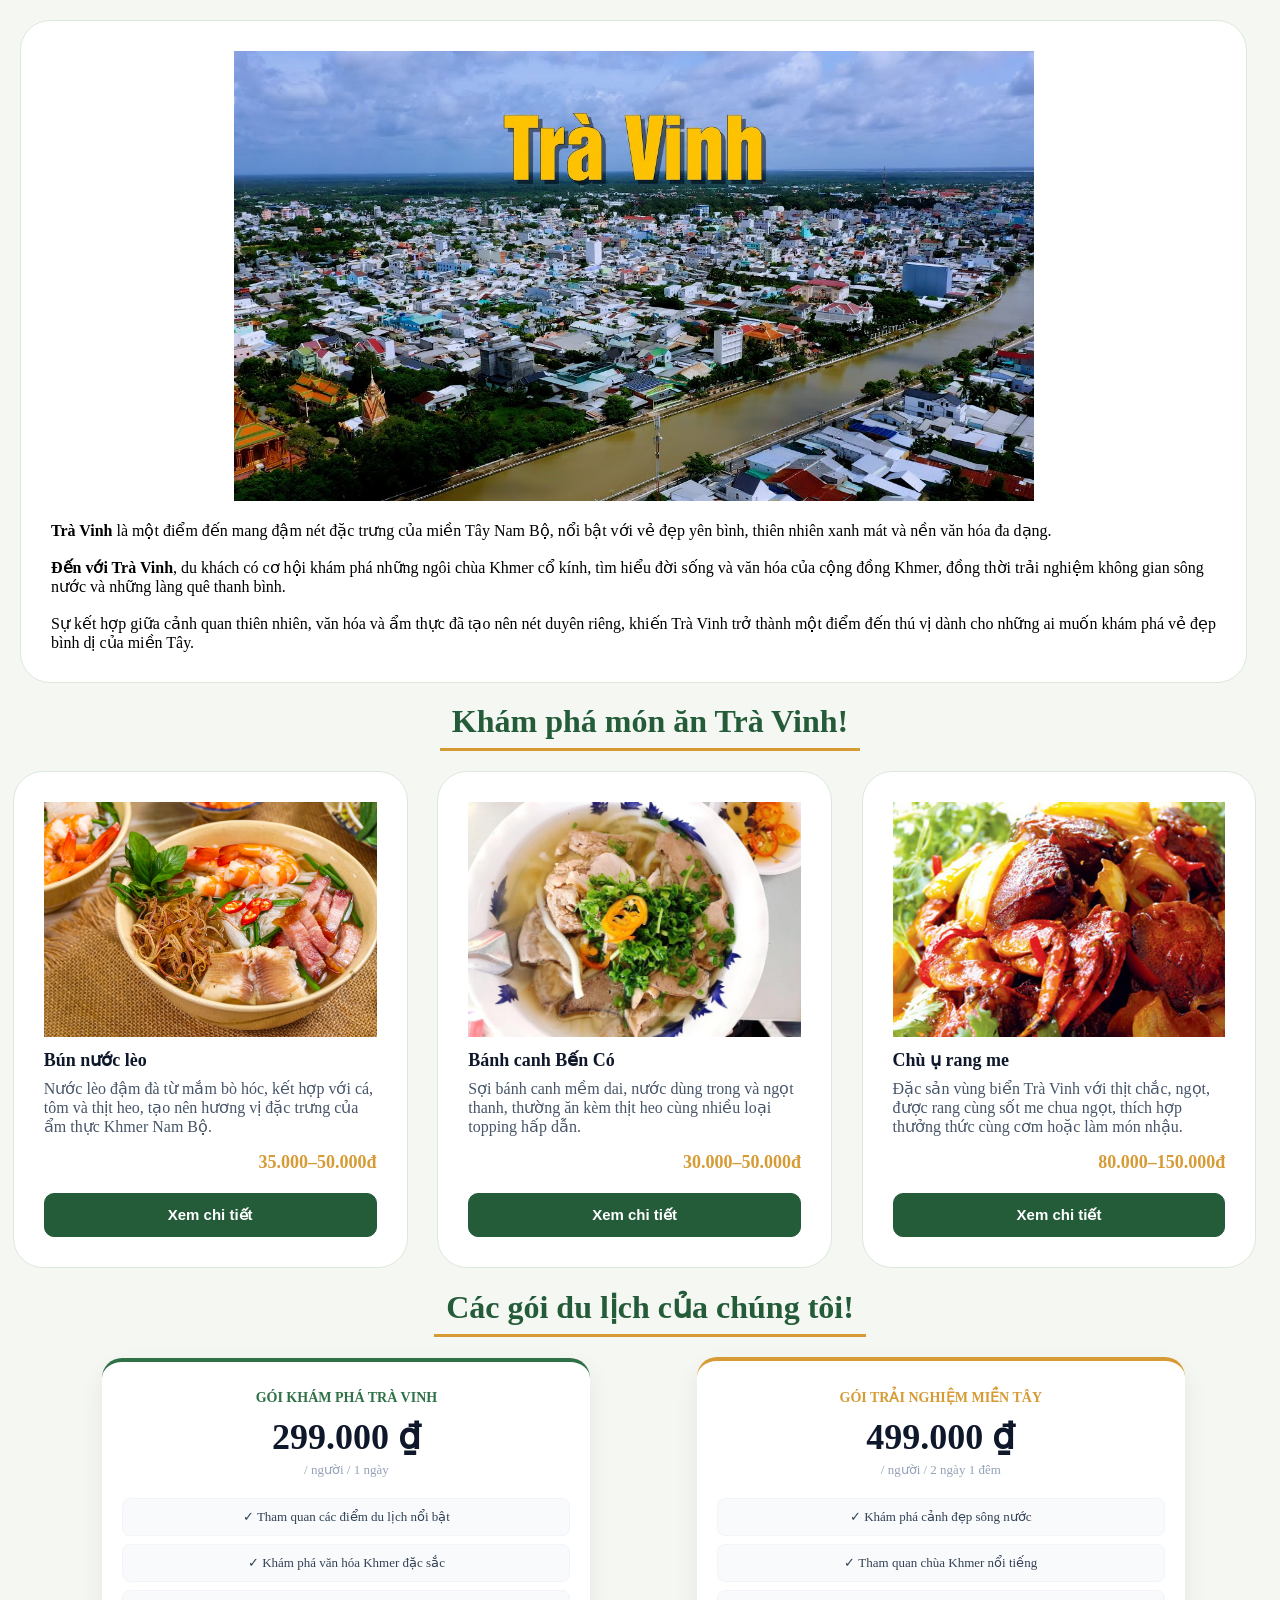
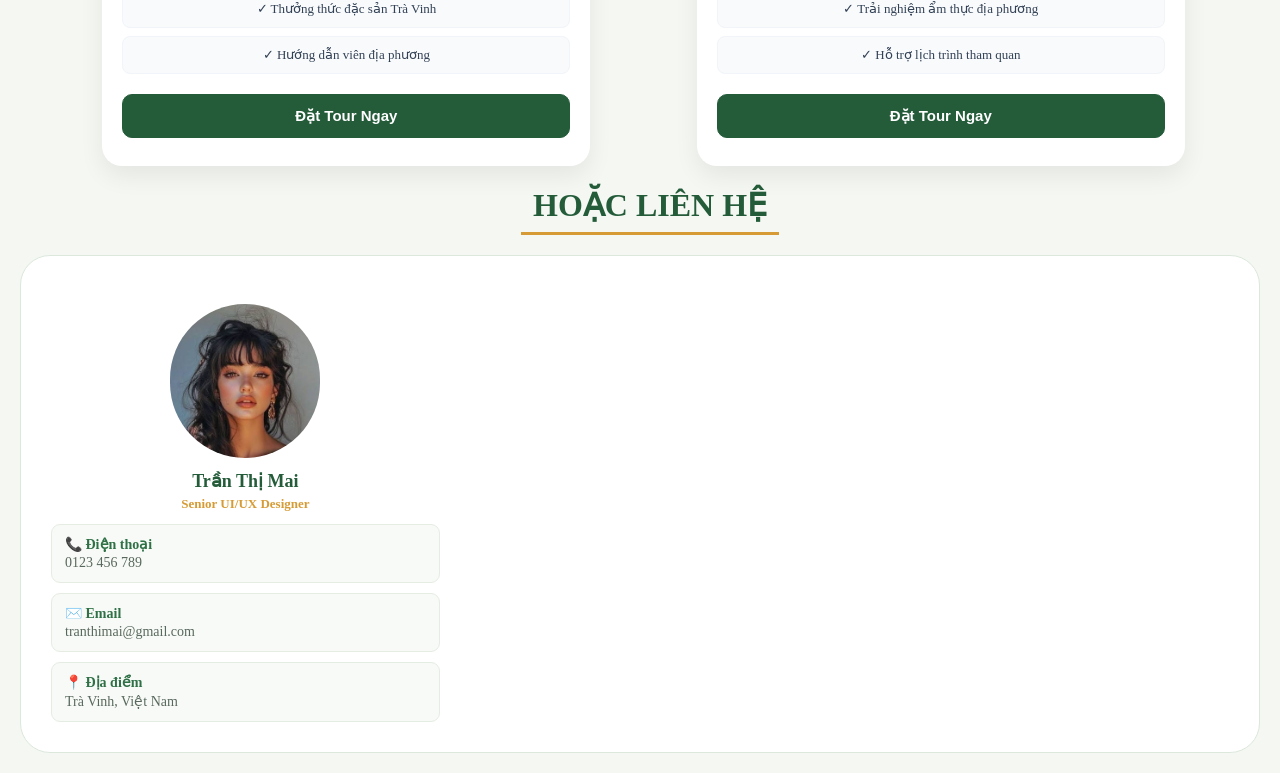
<file: demo-du-lich/index.html>
<body>
    <div id="main-text">
        <div class="card">
            <div style="text-align: center;">
                <img id="main-img" src="./main1.jpg" />
            </div>
            <div style="margin-top: 20px;">
                <b>Trà Vinh</b> là một điểm đến mang đậm nét đặc trưng của miền Tây Nam Bộ, nổi bật với vẻ đẹp yên bình, thiên nhiên xanh mát và nền văn hóa đa dạng. 
                <br /> <br />
                <b>Đến với Trà Vinh</b>, du khách có cơ hội khám phá những ngôi chùa Khmer cổ kính, tìm hiểu đời sống và văn hóa của cộng đồng Khmer, đồng thời trải nghiệm không gian sông nước và những làng quê thanh bình. 
                <br /> <br />
                Sự kết hợp giữa cảnh quan thiên nhiên, văn hóa và ẩm thực đã tạo nên nét duyên riêng, khiến Trà Vinh trở thành một điểm đến thú vị dành cho những ai muốn khám phá vẻ đẹp bình dị của miền Tây.
            </div>
        </div>
    </div>
    <h1 class="titles"> <span>Khám phá món ăn Trà Vinh!</span></h1>
    <div id="foodmenu">
        <div class="card menu">
            <img src="./food1.jpg" />
            <div class="menu-title">
                Bún nước lèo
            </div>
            <div class="menu-description">
                Nước lèo đậm đà từ mắm bò hóc, kết hợp với cá, tôm và thịt heo, tạo nên hương vị đặc trưng của ẩm thực Khmer Nam Bộ.
            </div>
            <div class="menu-price">
                35.000–50.000đ
            </div>
            <button class="order-button"> Xem chi tiết </button>
        </div>
        <div class="card menu">
            <img src="./food2.jpg" />
            <div class="menu-title">
                Bánh canh Bến Có
            </div>
            <div class="menu-description">
                Sợi bánh canh mềm dai, nước dùng trong và ngọt thanh, thường ăn kèm thịt heo cùng nhiều loại topping hấp dẫn.
            </div>
            <div class="menu-price">
                30.000–50.000đ
            </div>
            <button class="order-button"> Xem chi tiết </button>
        </div>
        <div class="card menu">
            <img src="./food3.jpg" />
            <div class="menu-title">
                Chù ụ rang me
            </div>
            <div class="menu-description">
                Đặc sản vùng biển Trà Vinh với thịt chắc, ngọt, được rang cùng sốt me chua ngọt, thích hợp thưởng thức cùng cơm hoặc làm món nhậu.
            </div>
            <div class="menu-price">
                80.000–150.000đ
            </div>
            <button class="order-button"> Xem chi tiết </button>
        </div>
    </div>
    <h1 class="titles"> <span>Các gói du lịch của chúng tôi!</span></h1>
    <div>
        <div class="pricing-card">
            <div class="pricing-plan">GÓI KHÁM PHÁ TRÀ VINH</div>
            <div class="pricing-amount">299.000 ₫</div>
            <div class="pricing-period">/ người / 1 ngày</div>
            
            <div class="pricing-feature">✓ Tham quan các điểm du lịch nổi bật</div>
            <div class="pricing-feature">✓ Khám phá văn hóa Khmer đặc sắc</div>
            <div class="pricing-feature">✓ Thưởng thức đặc sản Trà Vinh</div>
            <div class="pricing-feature">✓ Hướng dẫn viên địa phương</div>
        
            <button class="order-button">Đặt Tour Ngay</button>
        </div>
        
        <div class="pricing-card">
            <div class="pricing-plan">GÓI TRẢI NGHIỆM MIỀN TÂY</div>
            <div class="pricing-amount">499.000 ₫</div>
            <div class="pricing-period">/ người / 2 ngày 1 đêm</div>
            
            <div class="pricing-feature">✓ Khám phá cảnh đẹp sông nước</div>
            <div class="pricing-feature">✓ Tham quan chùa Khmer nổi tiếng</div>
            <div class="pricing-feature">✓ Trải nghiệm ẩm thực địa phương</div>
            <div class="pricing-feature">✓ Hỗ trợ lịch trình tham quan</div>
        
            <button class="order-button">Đặt Tour Ngay</button>
        </div>
        
    </div>
    <h1 class="titles"> <span>HOẶC LIÊN HỆ</span></h1>
    <div class="card">
        
        <div class="contact-div">
            <div style="text-align: center;">
                <img class="profile-avatar" src="./avatar2.jpg" alt="Avatar">
                <div class="profile-name">Trần Thị Mai</div>
                <div class="profile-role">Senior UI/UX Designer</div>
            </div>
            <div class="contact-item">
                <strong>📞 Điện thoại</strong>
                <span>0123 456 789</span>
            </div>

            <div class="contact-item">
                <strong>✉️ Email</strong>
                <span>tranthimai@gmail.com</span>
            </div>

            <div class="contact-item">
                <strong>📍 Địa điểm</strong>
                <span>Trà Vinh, Việt Nam</span>
            </div>
        </div>
        <div class="contact-div" >
            <iframe 
                src="https://www.google.com/maps/embed?pb=!1m18!1m12!1m3!1d3930.1346272273113!2d106.34670179089147!3d9.922744059992175!2m3!1f0!2f0!3f0!3m2!1i1024!2i768!4f13.1!3m3!1m2!1s0x31a0175ea296facb%3A0x55ded92e29068221!2zxJDhuqFpIEjhu41jIFRyw6AgVmluaA!5e0!3m2!1svi!2s!4v1790756628250!5m2!1svi!2s" 
                width="100%" height="420" style="border:0;" allowfullscreen="" loading="lazy" referrerpolicy="strict-origin-when-cross-origin"></iframe>
        </div>
    </div>
</body>

<style>
    * {
        margin: 0;
    }
    body {
        background-color: #f5f7f2;
        font-family: Tahoma;
    }
    #main-text {
        width: 99%;
        display: inline-block;
    }
    .card {
        background-color: white;
        padding: 30px;
        margin: 20px;
        border: 1px #dce8dc solid;
        border-radius: 30px;
        
    }
    #introduction > div {
        background-color: white;
        padding-top: 20px;
        font-size: 20px;
        text-align: center;
    }
    #image {
        width: 55%;
        display: inline-block;
        
    }
    #main-img {
        width: 100%;
        max-width: 800px;
    }
    .menu {
        width: 26%;
        display: inline-block;
        margin-left: 1%;
        margin-right: 1%;
    }
    .menu > img {
        width: 100%;
        height: 235px;
        object-fit: cover;
    }
    .menu-title {
        font-size: 18px;
        font-weight: 700;
        color: #0f172a;
        margin: 12px 0 8px 0;
    }
    .menu-description {
        font-size: 16px;
        color: #475569;
        font-weight: 400;
        margin: 0 0 16px 0;
    }
    .menu-price {
        text-align: end;
        font-size: 18px;
        font-weight: 700;
        color: #d69b35;
        margin: 0 0 8px 0;
    }
    .order-button {
        width: 100%;
        font-size: 15px;
        font-weight: 700;
        padding: 12px;
        background-color: #245c3a;
        color: #ffffff;
        border: 1px solid #245c3a;
        border-radius: 10px;
        margin: 12px 0 0 0;
    }
    .titles {
        font-family: "Georgia";
        color: #245c3a;
        margin-left: 20px;

        text-align: center;
    }
    .titles > span {
        display: inline-block;
        padding: 0 12px 8px;
        border-bottom: 3px solid #d69b35;
    }
    .pricing-card {
        background-color: #ffffff;
        border-radius: 20px;
        padding: 28px 20px;
        border-top: 4px solid #2f7047;
        box-shadow: 0 10px 25px #00000012;
        text-align: center;
        margin: 0 0 20px 0;
        width: 35%;
        display: inline-block;
        margin-top: 20px;
        margin-left: 8%;
    }

    .pricing-card:nth-child(2) {
        border-top: 4px solid #d69b35;
    }
    
    .pricing-plan {
        font-size: 14px;
        font-weight: 700;
        color: #d69b35;
        margin: 0 0 10px 0;
    }
    .pricing-card:first-child .pricing-plan {
        color: #2f7047;
    }

    .pricing-amount {
        font-size: 36px;
        font-weight: 700;
        color: #0f172a;
        margin: 0 0 4px 0;
    }

    .pricing-period {
        font-size: 13px;
        color: #94a3b8;
        margin: 0 0 20px 0;
    }

    .pricing-feature {
        background-color: #f8fafc;
        border: 1px solid #f1f5f9;
        border-radius: 8px;
        padding: 10px;
        font-size: 13px;
        color: #334155;
        margin: 0 0 8px 0;
        text-align: center;
    }

    .btn-group {
        background-color: #ffffff;
        border-radius: 16px;
        padding: 20px;
        border: 1px solid #e2e8f0;
        box-shadow: 0 4px 10px #0000000d;
        text-align: center;
        margin: 0 0 24px 0;
    }

    .btn {
        font-family: Arial, sans-serif;
        font-size: 14px;
        font-weight: 600;
        padding: 10px 18px;
        border-radius: 8px;
        margin: 5px;
        box-sizing: border-box;
    }

    .btn-primary {
        background-color: #2563eb;
        color: #ffffff;
        border: 1px solid #2563eb;
        box-shadow: 0 2px 4px #2563eb40;
    }
    .profile-avatar {
        width: 150px;
        border-radius: 75px;
        margin: 0 0 12px 0;
    }

    .profile-name {
        font-size: 18px;
        font-weight: 700;
        color: #245c3a;
        margin: 0 0 4px 0;
    }

    .profile-role {
        font-size: 13px;
        font-weight: 600;
        color: #d69b35;
        margin: 0 0 12px 0;
    }
    .contact-div {
        width: 65%;
        display: inline-block;
    }
    .contact-div:first-child {
        width: 33%;
        display: inline-block;
    }
    .contact-item {
        background: #f7faf6;
        border: 1px solid #e5ede3;
        border-radius: 9px;
        padding: 11px 13px;
        margin-top: 10px;
        text-align: left;
        font-size: 14px;
    }
    .contact-item strong {
        display: block;
        color: #2f7047;
        margin-bottom: 2px;
        
    }
    .contact-item span {
        color: #59685e;
    }
</style>
</file>
